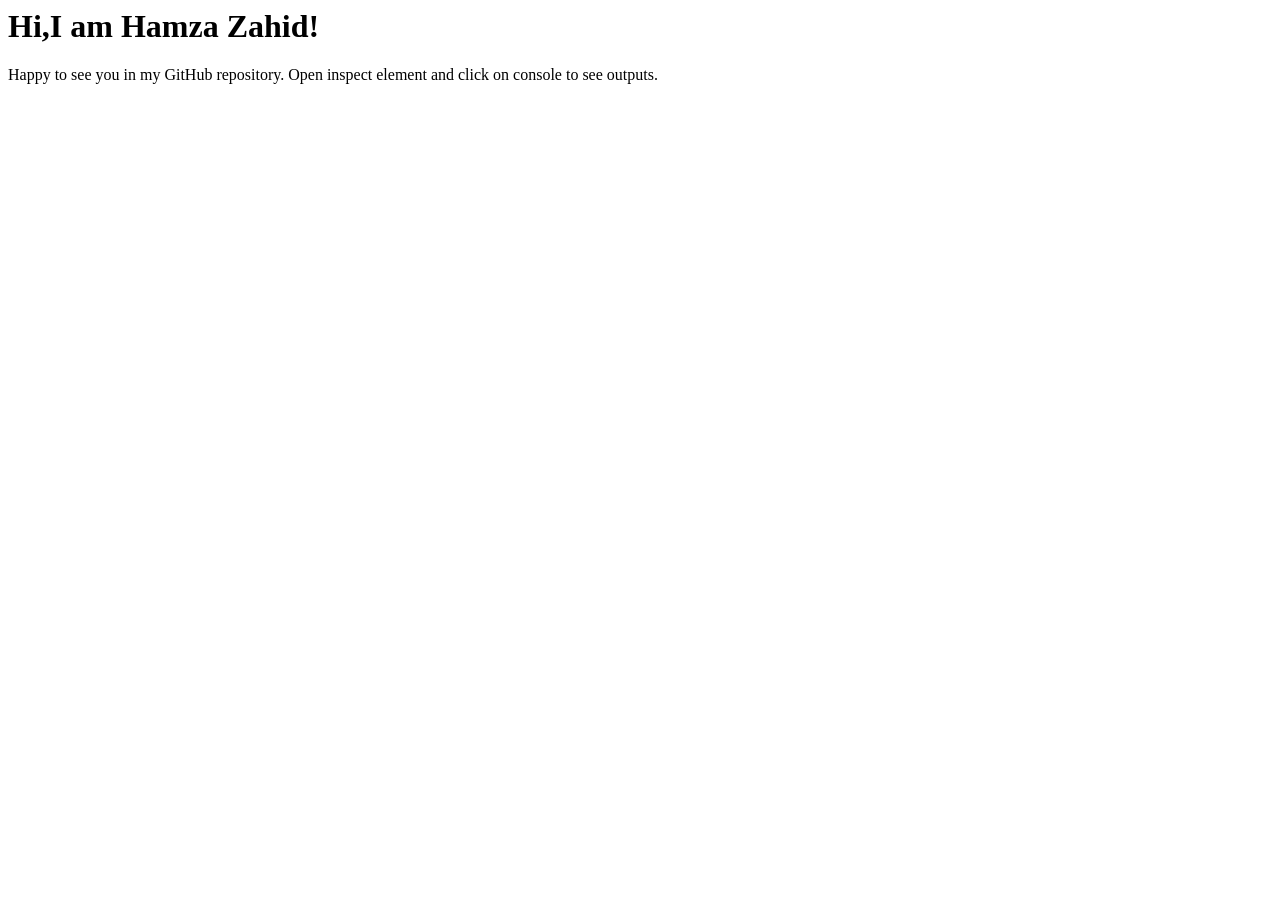
<file: 01.Variables & Datatypes/index.html>
<html>
<head>
    <title>Data Types & Variables</title>
</head>
    <body>

        <h1>Hi,I am Hamza Zahid!</h1>
        <p>Happy to see you in my GitHub repository. 
        Open inspect element and click on console to see outputs.</p> 

        <script src="script.js"></script>
        
    </body>
</html>
</file>
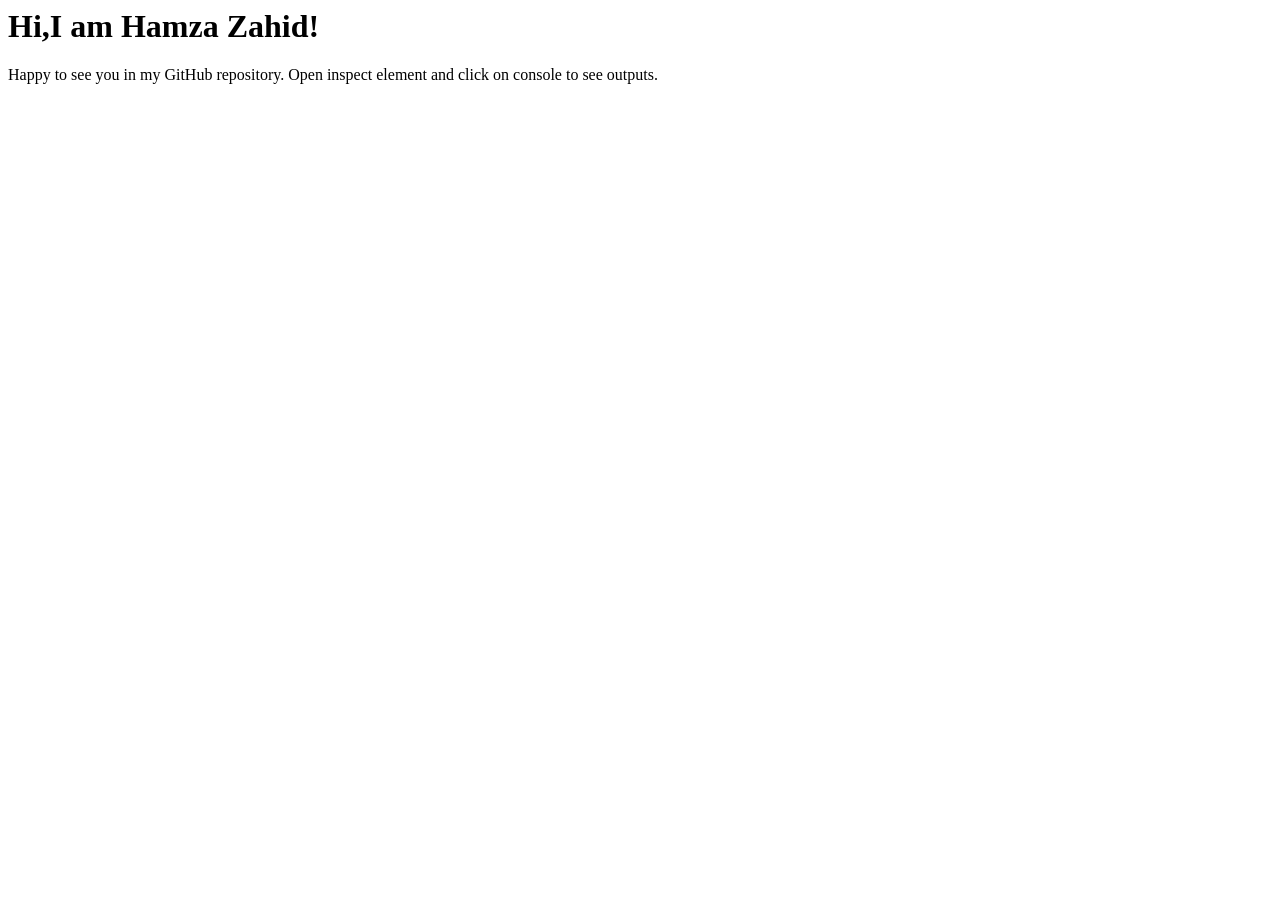
<file: 02.Operators & Conditional Statements/index.html>
<html>
<head>
    <title>Operators & Conditional Statements</title>
</head>
    <body>

        <h1>Hi,I am Hamza Zahid!</h1>
        <p>Happy to see you in my GitHub repository. 
        Open inspect element and click on console to see outputs.</p> 

        <script src="Operators.js"></script>
        <script src="Conditional Statements.js"></script>

        
    </body>
</html>
</file>
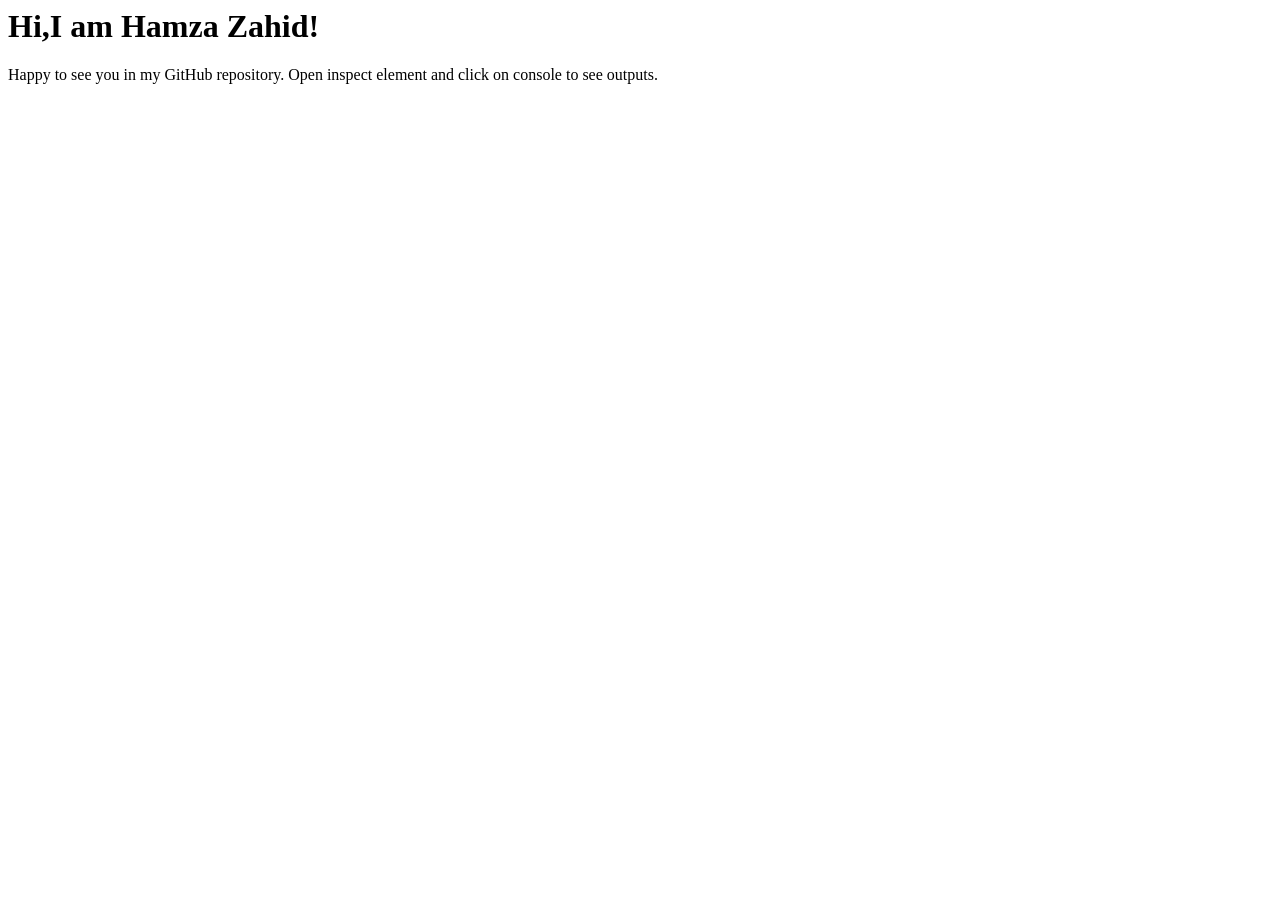
<file: 03.strings/index.html>
<html>
<head>
    <title>Strings</title>
</head>
    <body>

        <h1>Hi,I am Hamza Zahid!</h1>
        <p>Happy to see you in my GitHub repository. 
        Open inspect element and click on console to see outputs.</p> 

        <script src="scripts.js"></script>
        
    </body>
</html>
</file>
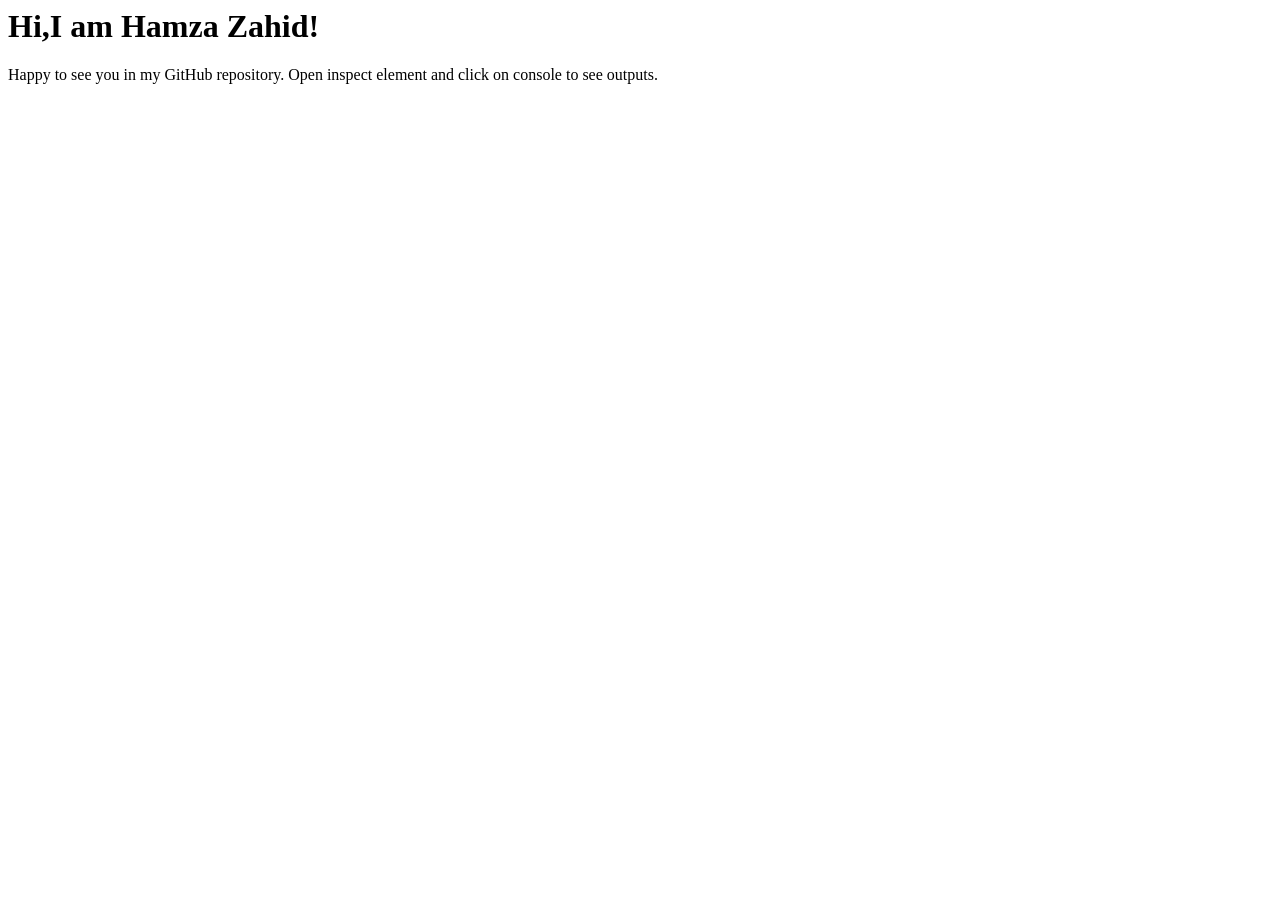
<file: 04.Loops/index.html>
<html>
<head>
    <title>Loops</title>
</head>
    <body>

        <h1>Hi,I am Hamza Zahid!</h1>
        <p>Happy to see you in my GitHub repository. 
        Open inspect element and click on console to see outputs.</p> 

        <script src="script.js"></script>
        
    </body>
</html>
</file>
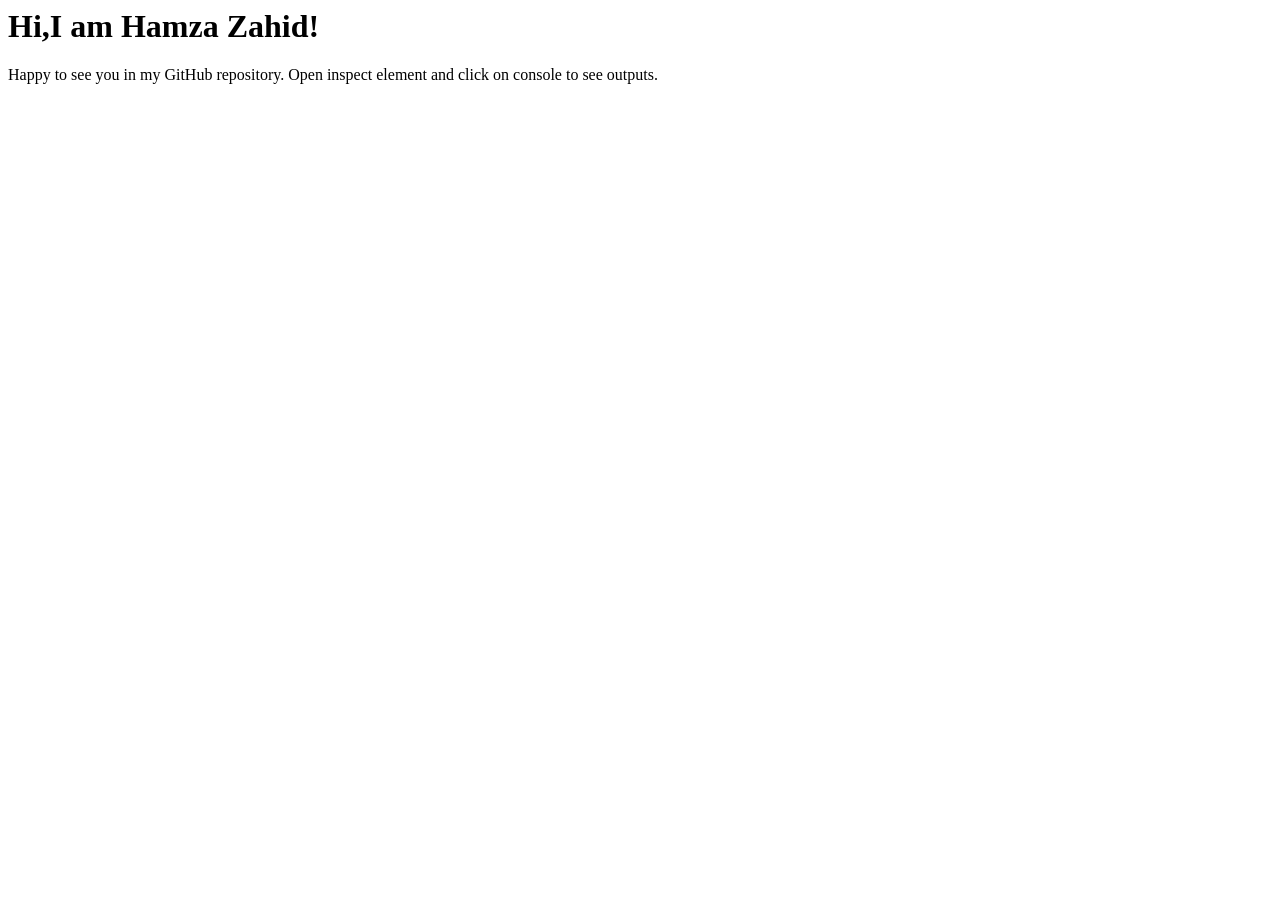
<file: 05.Arrays/index.html>
<html>
<head>
    <title>Arrays</title>
</head>
    <body>

        <h1>Hi,I am Hamza Zahid!</h1>
        <p>Happy to see you in my GitHub repository. 
        Open inspect element and click on console to see outputs.</p> 

        <script src="script.js"></script>
        
    </body>
</html>
</file>
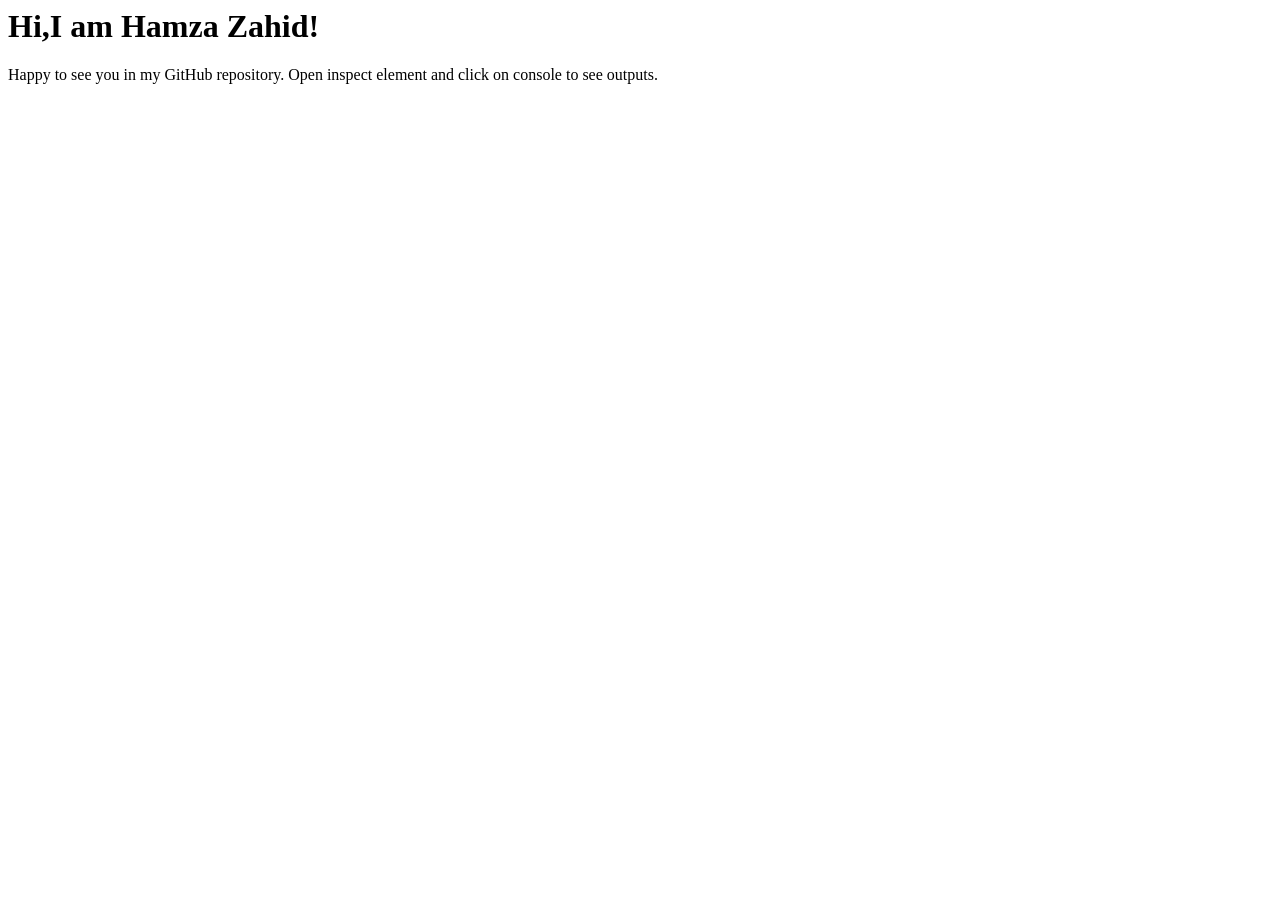
<file: 06.Function & Methods/index.html>
<html>
<head>
    <title>Functions & Methods</title>
</head>
    <body>

        <h1>Hi,I am Hamza Zahid!</h1>
        <p>Happy to see you in my GitHub repository. 
        Open inspect element and click on console to see outputs.</p> 

        <script src="script.js"></script>
        
    </body>
</html>
</file>
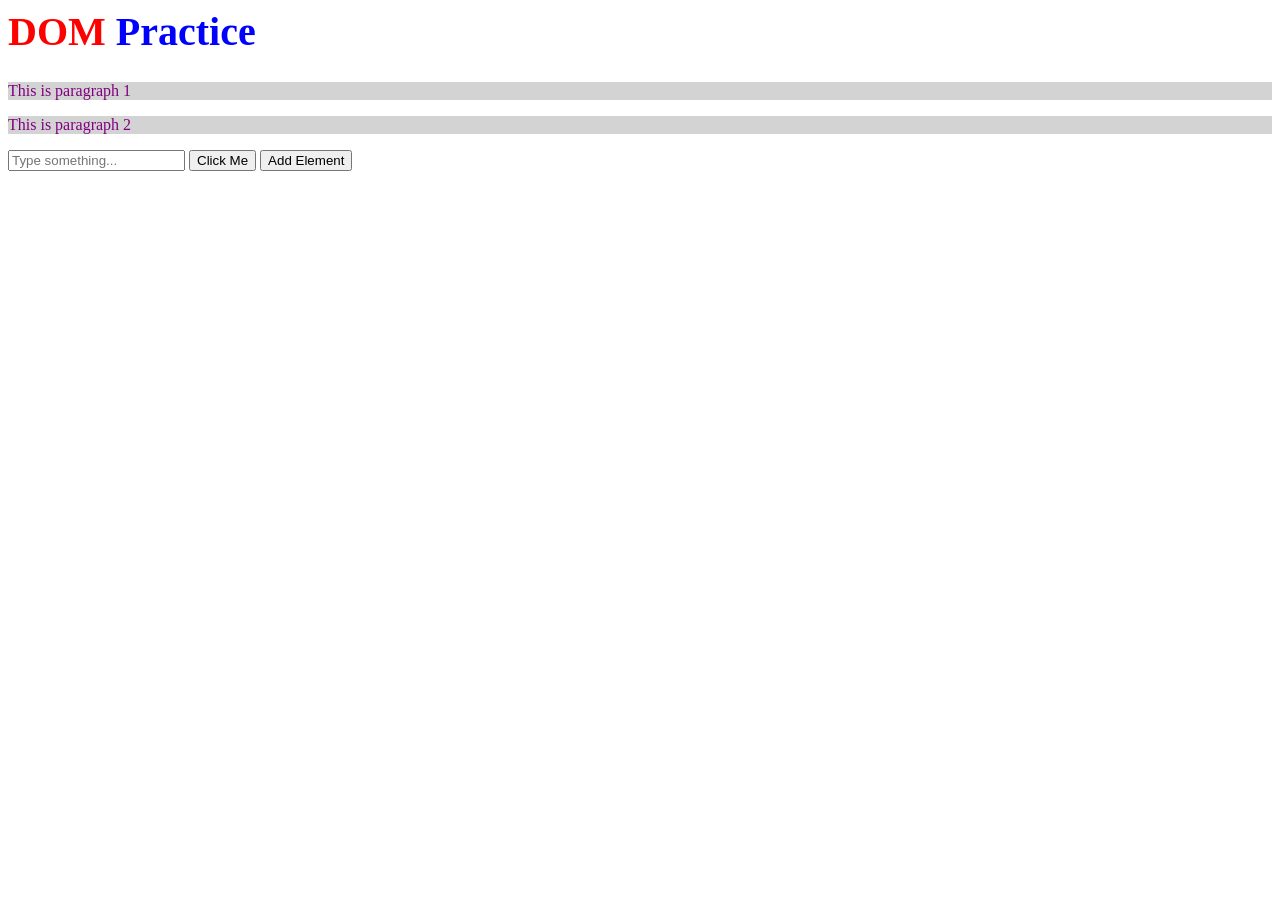
<file: 07.DOM/index.html>
<html>
<head>
    <title>DOM</title>
</head>
<body>

    <h1 id="title">DOM Practice</h1>

    <p class="text">This is paragraph 1</p>
    <p class="text">This is paragraph 2</p>

    <input type="text" id="inputBox" placeholder="Type something..." />

    <button id="btn">Click Me</button>
    <button id="addBtn">Add Element</button>

    <ul id="list">   
    </ul>

   

    <script src="script.js"></script>
</body>
</html>
</file>
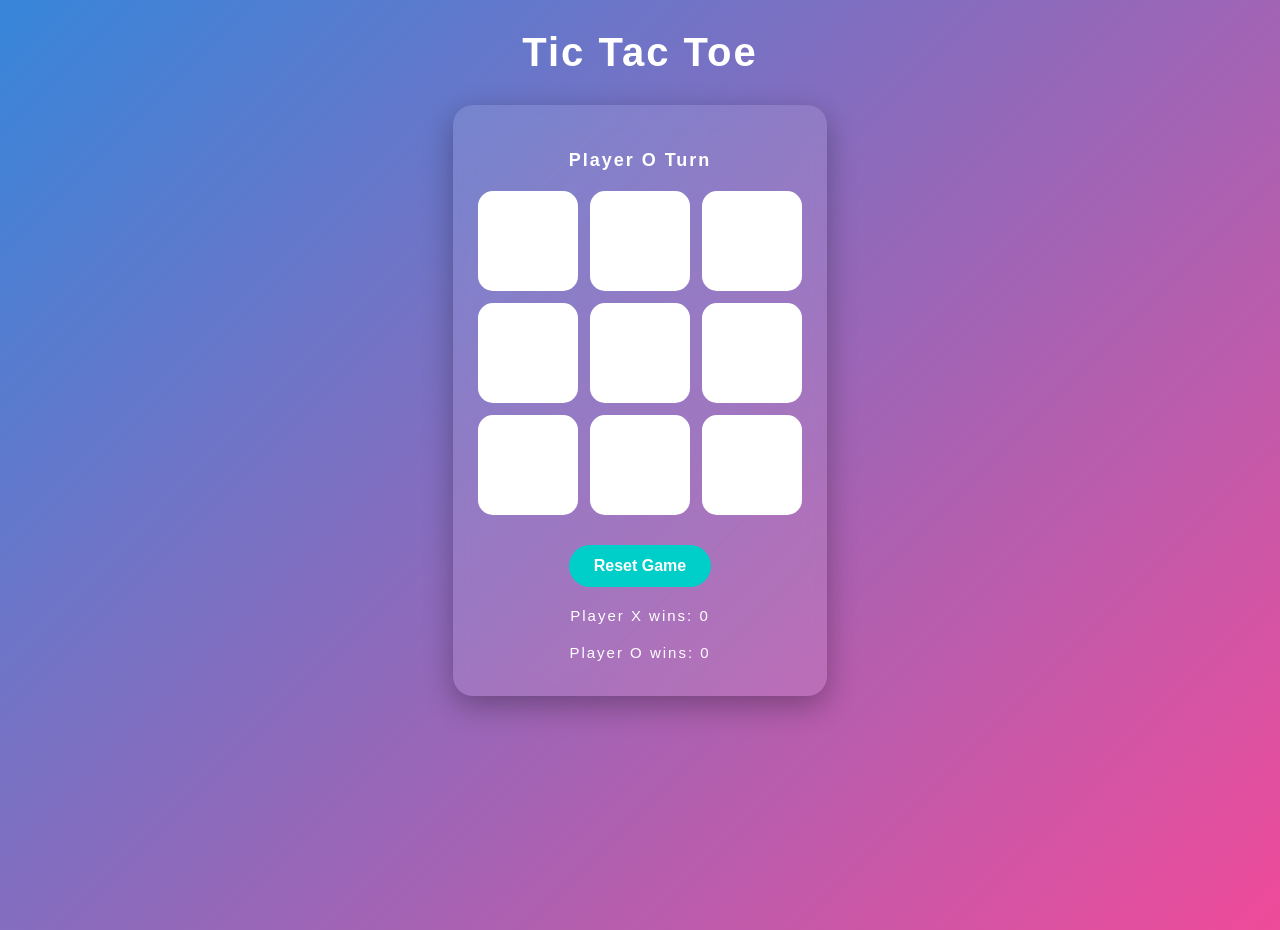
<file: 10. Tic Tac Toe - Game/index.html>
<!DOCTYPE html>
<html lang="en">
<head>
    <title>Tic Tac Toe</title>
    <link rel="stylesheet" href="style.css">
</head>
<body>

    <h1>Tic Tac Toe</h1>

    <div id="board-container">

        <h2 id="status">Player O Turn</h2>

        <div id="board">
            <button class="cell"></button>
            <button class="cell"></button>
            <button class="cell"></button>

            <button class="cell"></button>
            <button class="cell"></button>
            <button class="cell"></button>

            <button class="cell"></button>
            <button class="cell"></button>
            <button class="cell"></button>
        </div>

        <button id="resetBtn">Reset Game</button>

        <p id="player1"> Player X wins: 0</p>
        <p id="player2"> Player O wins: 0</p>

    </div>

    <script src="script.js"></script>
</body>
</html>
</file>
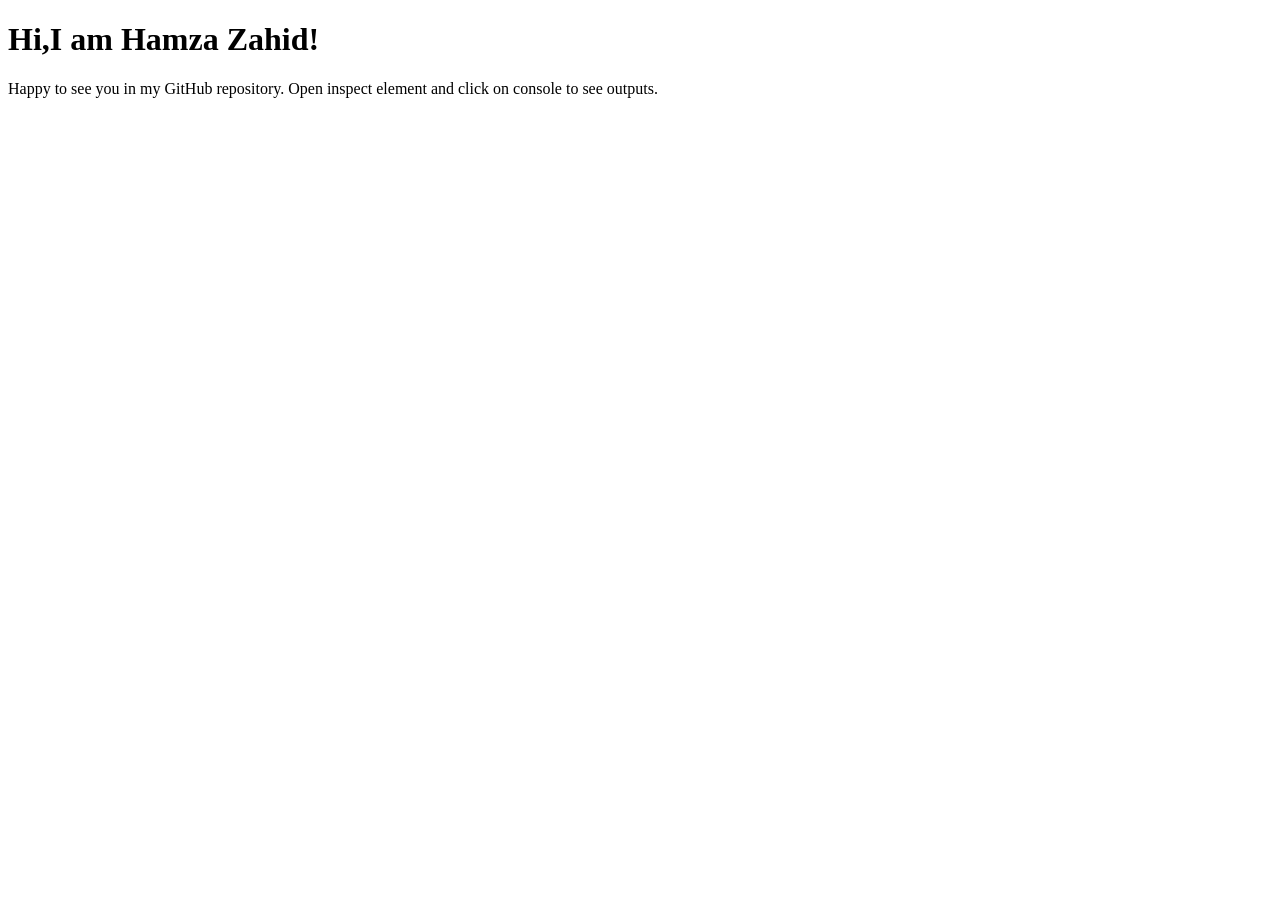
<file: 11.Classes and Objects/index.html>
<!DOCTYPE html>
<html lang="en">
<head>
    <title>Classes and Objects</title>
</head>
    <body>

        <h1>Hi,I am Hamza Zahid!</h1>
        <p>Happy to see you in my GitHub repository. 
        Open inspect element and click on console to see outputs.</p> 

        <script src="script.js"></script>
        
    </body>
</html>
</file>
<file: 10. Tic Tac Toe - Game/style.css>
/* Reset */
* {
    margin: 0;
    padding: 0;
    box-sizing: border-box;
}

/* Body */
body {
    font-family: "Poppins", sans-serif;
    text-align: center;
    background: linear-gradient(135deg, #3786da, #ef4b9a);
    min-height: 100vh;
}

/* X/0 is winner */
h2 {
    display: block;
    text-align: center;
    color: white;
    margin-top: 20px;
    margin-bottom: 10px;
    font-size: 15px;
    letter-spacing: 2px;
}

/* Heading (TOP CENTER) */
h1 {
    color: white;
    margin-top: 30px;
    font-size: 40px;
    letter-spacing: 2px;
}

/* Container */
#board-container {
    margin: 30px auto;
    width: fit-content;

    background: rgba(255, 255, 255, 0.1);
    backdrop-filter: blur(10px);

    padding: 25px;
    border-radius: 20px;

    box-shadow: 0 10px 30px rgba(0,0,0,0.3);
}

/* Status */
#status {
    color: white;
    margin-bottom: 10px;
    font-size: 18px;
}

/* Board */
#board {
    display: grid;
    grid-template-columns: repeat(3, 100px);
    gap: 12px;
    justify-content: center;
    margin: 20px 0;
}

/* Cells */
.cell {
    width: 100px;
    height: 100px;
    font-size: 35px;
    font-weight: bold;
    border: none;
    border-radius: 15px;
    cursor: pointer;

    background: white;
    color: #333;

    transition: 0.2s;
}

/* Hover */
.cell:hover {
    transform: scale(1.1);
    background: #87b9f3;
}

/* X style */
.cell.x {
    color: #e84118;
}

/* O style */
.cell.o {
    color: #0984e3;
}

/* Reset Button */
#resetBtn {
    margin-top: 10px;
    padding: 12px 25px;
    border: none;
    border-radius: 30px;

    background: #00cec9;
    color: white;
    font-size: 16px;
    font-weight: bold;

    cursor: pointer;
    transition: 0.3s;
}

/* Hover effect */
#resetBtn:hover {
    background: #00b894;
    transform: scale(1.1);
}

.win {
    background: #00b894;
    color: white;
    transform: scale(1.1);
}

p {
    display: block;
    text-align: center;
    color: white;
    margin-top: 20px;
    margin-bottom: 10px;
    font-size: 15px;
    letter-spacing: 2px;
}
</file>
